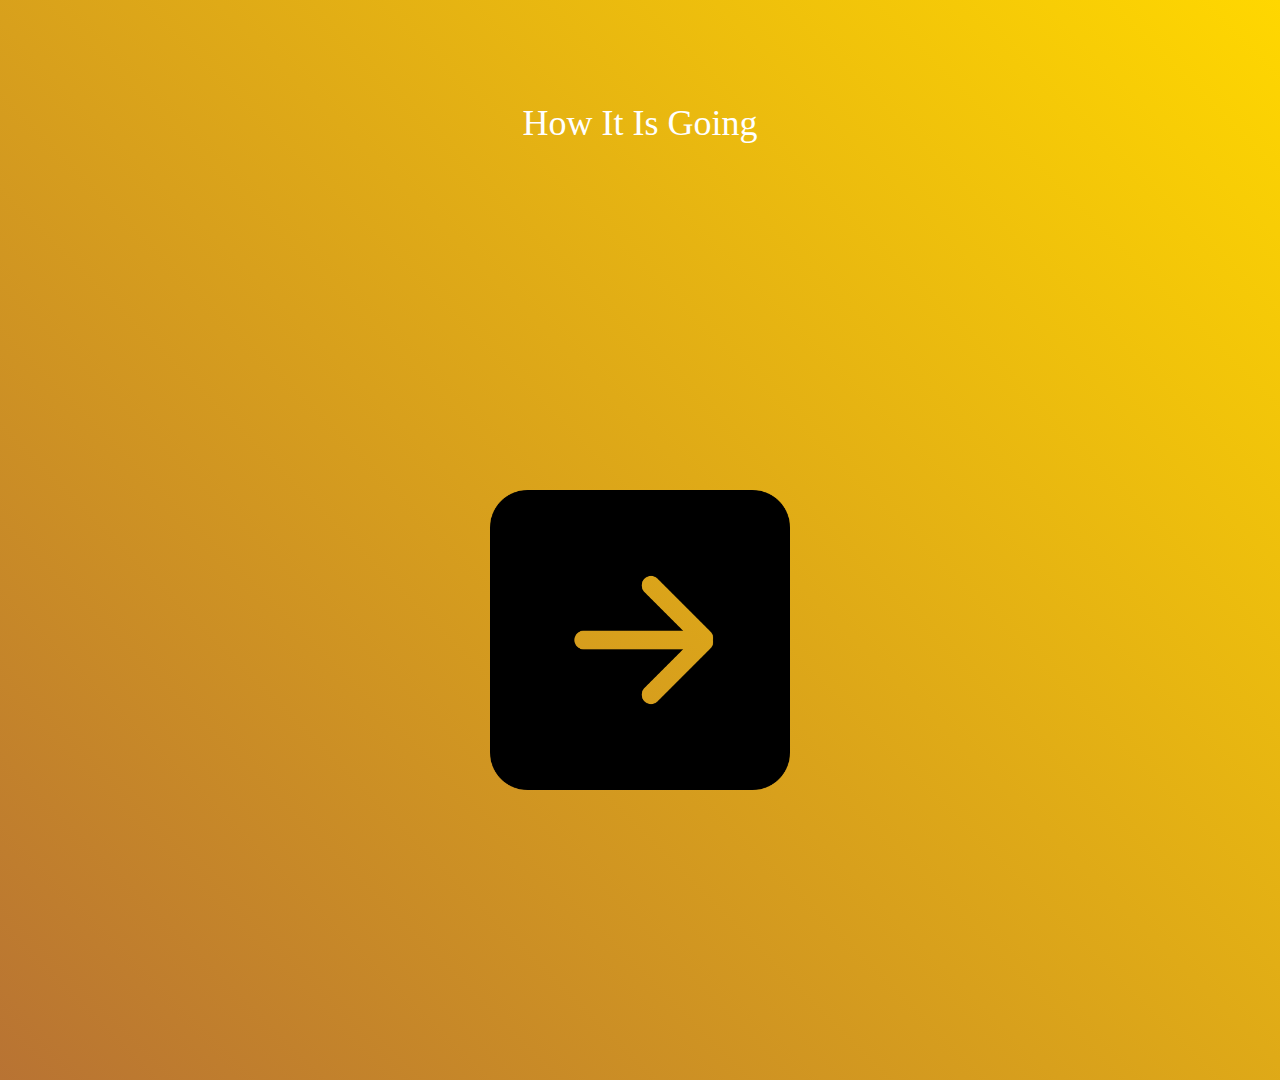
<file: nextpage.html>
<!DOCTYPE html>
<html lang="en">
<head>
    <meta charset="UTF-8">
    <meta name="viewport" content="width=device-width, initial-scale=1.0">
    <title>Next Page</title>
    <link rel="stylesheet" href="styles.css">
    <style>
        body {
            background-image: linear-gradient(45deg, #b87333, #ffd700); /* Copper gradient */
            color: #fff; /* Set text color to white */
            font-family: 'Pacifico', cursive; /* Use Pacifico font */
            text-align: center;
            padding-top: 100px; /* Adjust spacing as needed */
            font-size: 36px; /* Adjust font size as needed */
        }

        /* Animation for bouncing text */
        @keyframes bounce {
            0%, 100% {
                transform: translateY(0);
            }
            50% {
                transform: translateY(-30px);
            }
        }

        .bounce-text {
            animation: bounce 1.5s infinite; /* Apply bouncing animation */
            display: inline-block; /* Display text inline */
        }

        /* Icon styles */
        .icon {
            display: block; /* Display icon as block element */
            margin-top: 20px; /* Add space between text and icon */
            font-size: 24px; /* Adjust icon size */
        }
    </style>
</head>
<body>
    <p class="bounce-text">How It Is Going</p>
    <div style="display: flex; justify-content: center; align-items: center; height: 100vh;">
        <a href="next_slides_page.html">
        <img src="assets/right-arrow-solid-square-button.png" alt="Your Icon" class="icon" width="300" height="300">
    </a>
    </div>
    



    <!-- Add any additional content for the transition page here -->
</body>
</html>
</file>
<file: styles.css>
/* General styles */
body {
  font-family: 'Great Vibes',cursive;
  margin: 0;
  padding: 0;
  background-color: #f5f5dc; /* Copper background */
}

.container {
  max-width: 800px;
  margin: auto;
  text-align: center;
  margin-top: 50px;
}

/* Pre-index page background styles */
.preindex-bg {
  background-image: url('/assets/56760.jpg'); /* Replace 'your-image.jpg' with the path to your background image */
  background-size: cover;
  background-position: center;
  min-height: 69vh;
  background-color: #f5f5dc; /* Copper background */
}

/* Index page background styles */
.pink-gradient {
  background-image: linear-gradient(45deg, #b27333, #7f7979); /* Copper gradient */
}

/* Picture border styles */
.pic-border {
  border: 10px solid #b87333; /* Copper border */
  border-radius: 20px; /* Rounded corners */
  display: inline-block;
  overflow: hidden;
  margin-bottom: 20px; /* Add margin below the picture */
}

/* Button styles for pre-index page */
.button-preindex {
  padding: 15px 30px;
  background-color: #b87333; /* Copper color */
  color: white;
  border: none;
  border-radius: 8px;
  font-size: 18px;
  cursor: pointer;
  margin-top: 30rem;
}

#button-preindex:hover{
background-color: #121212;
}

/* Button styles for index page */
.button-index {
  padding: 15px 30px;
  background-color: #b87333; /* Copper color */
  color: white;
  border: none;
  border-radius: 8px;
  font-size: 18px;
  cursor: pointer;
  margin-top: px; /* Add margin on top */
}
/* Button styles */
.prev, .next {
  cursor: pointer;
  position: absolute;
  top: 50%;
  width: auto;
  padding: 16px;
  margin-top: 22px;
  color: white;
  font-weight: bold;
  font-size: 24px;
  transition: 0.6s ease;
  border-radius: 0 3px 3px 0;
  user-select: none;
  background-color: rgba(0, 0, 0, 0.5); /* Semi-transparent background */
}


.prev {
  left: 0; /* Position the 'prev' button on the left side */
  border-radius: 3px 0 0 3px;
}

.next {
  right: 0; /* Position the 'next' button on the right side */
  border-radius: 3px 0 0 3px;
}

.prev:hover, .next:hover {
  background-color: rgba(0, 0, 0, 0.8); /* Darker background on hover */
}

/* Slideshow container */
.slideshow-container {
  position: relative;
  max-width: 1000px;
  margin: auto;
  margin-top: 20px; /* Adjust as needed */
}



/* Set max width for the image */
.pic-border img {
  max-width: 100%;
  height: auto;
}

/* Font styles for index page write-ups */
.write-up {
  font-family: 'Great Vibes',cursive;
  font-size: 35px;
}

/* Font styles for index page headings */
.write-up h2 {
  font-family: 'Great Vibes',cursive;
}

.anniversary-font h2 ,p{
  font-family: 'Great Vibes',cursive

}

.caption{
  font-size: 10px;
  font-family: san;
}

.bounce-text{
  margin-top: 2px;
}

/* Copper gradient background */
.copper-gradient {
  background-image: linear-gradient(45deg, #b87333, #dbac5c);
  min-height: 100vh;
}

/* Animation container */
.animation-container {
  overflow: hidden;
}

/* To be continued text */
.to-be-continued {
  font-size: 40px;
  font-weight: bold;
  color: white;
  margin: 0;
  animation: slideIn 2s ease-out; /* Animation duration: 2 seconds */
}

/* Slide in animation */
@keyframes slideIn {
  0% {
      transform: translateX(-100%);
  }
  100% {
      transform: translateX(0);
  }
}


.to-be-continued {
  font-size: 40px;
  font-weight: bold;
  color: white;
  margin: 0;
  position: absolute;
  top: 50%;
  left: 50%;
  transform: translate(-50%, -50%);
  animation: slideIn 2s ease-out; /* Animation duration: 2 seconds */
}


/* Button styles */
#playButton {
  padding: 15px 30px;
  background-color: #b87333; /* Pink color */
  color: white;
  border: none;
  border-radius: 8px;
  font-size: 18px;
  cursor: pointer;
  margin-top: 30px;
}

#playButton:hover {
  background-color: #121212; /* Lighter pink color on hover */
}

#playButton:focus {
  outline: none; /* Remove focus outline */
}
</file>
